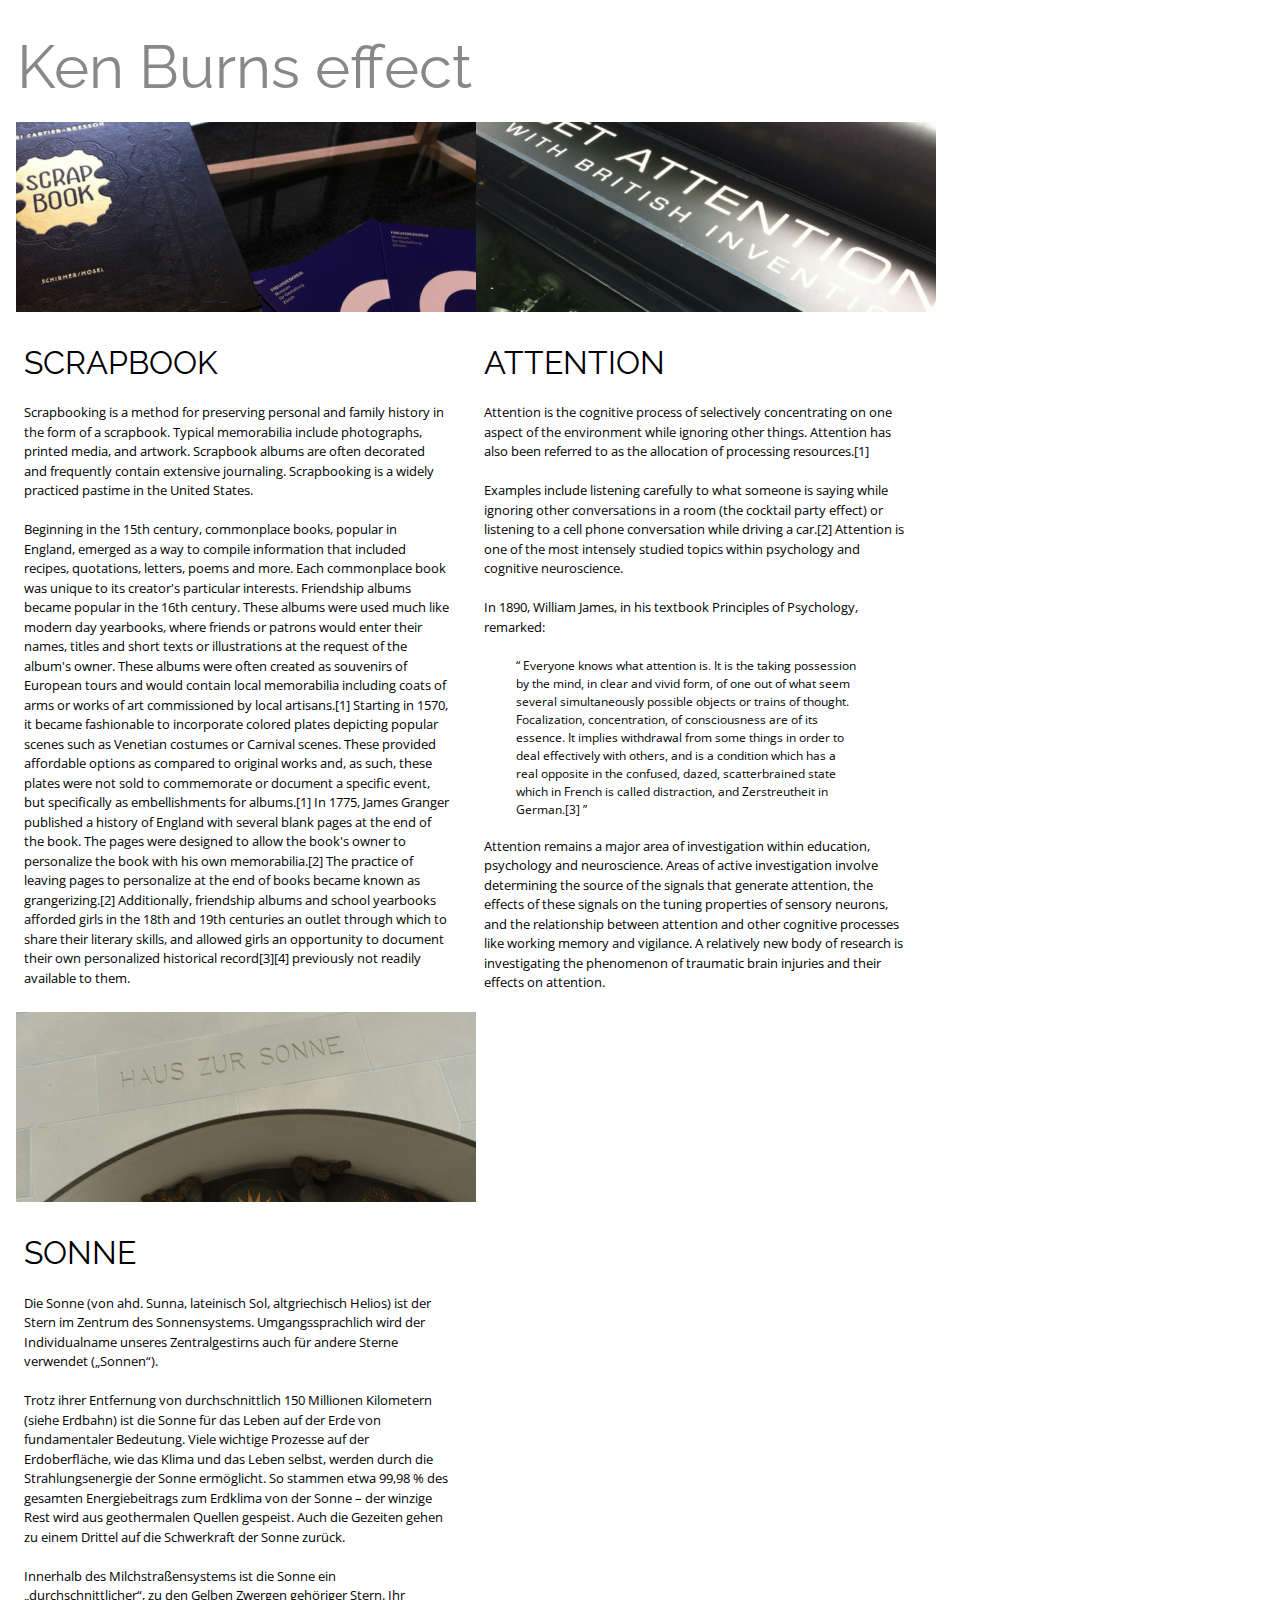
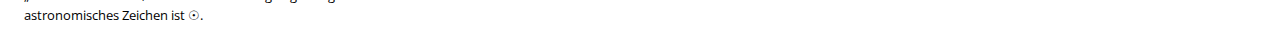
<file: index.html>
<!doctype html>
<html>

  <head>
    <meta http-equiv="Content-Type" content="text/html; charset=UTF-8" />
    <link rel="stylesheet/less" type="text/css" href="styles.less">
    <link rel="stylesheet" type="text/css" href="spinner.css">
    <script src="less-1.1.3.min.js" type="text/javascript"></script>
    <script src="spinner.js" type="text/javascript"></script>
    <link href='http://fonts.googleapis.com/css?family=Raleway:100' rel='stylesheet' type='text/css'>
    <link href='http://fonts.googleapis.com/css?family=Open+Sans:300' rel='stylesheet' type='text/css'>
    <title>Ken Burns effect</title>
  </head>

  <body>
    <h1>Ken Burns effect</h1>
    <section class="photoslide">

      <article>

        <div class="menuImage">
          <a href="image1.jpg"><img class="scrapbook" src="640-image1.jpg" width="460" height="344"></a>
        </div>

        <h2>Scrapbook</h2>
        <p>
          Scrapbooking is a method for preserving personal and family history in the form of a scrapbook. Typical memorabilia include photographs, printed media, and artwork. Scrapbook albums are often decorated and frequently contain extensive journaling. Scrapbooking is a widely practiced pastime in the United States.
        </p>
        <p>
          Beginning in the 15th century, commonplace books, popular in England, emerged as a way to compile information that included recipes, quotations, letters, poems and more. Each commonplace book was unique to its creator's particular interests. Friendship albums became popular in the 16th century. These albums were used much like modern day yearbooks, where friends or patrons would enter their names, titles and short texts or illustrations at the request of the album's owner. These albums were often created as souvenirs of European tours and would contain local memorabilia including coats of arms or works of art commissioned by local artisans.[1] Starting in 1570, it became fashionable to incorporate colored plates depicting popular scenes such as Venetian costumes or Carnival scenes. These provided affordable options as compared to original works and, as such, these plates were not sold to commemorate or document a specific event, but specifically as embellishments for albums.[1] In 1775, James Granger published a history of England with several blank pages at the end of the book. The pages were designed to allow the book's owner to personalize the book with his own memorabilia.[2] The practice of leaving pages to personalize at the end of books became known as grangerizing.[2] Additionally, friendship albums and school yearbooks afforded girls in the 18th and 19th centuries an outlet through which to share their literary skills, and allowed girls an opportunity to document their own personalized historical record[3][4] previously not readily available to them.
        </p>

      </article><article>

        <div class="menuImage">
          <a href="image2.jpg"><img class="brits" src="640-image2.jpg" width="460" height="344"></a>
        </div>

        <h2>Attention</h2>
        <p>
          Attention is the cognitive process of selectively concentrating on one aspect of the environment while ignoring other things. Attention has also been referred to as the allocation of processing resources.[1]
        </p>
        <p>
          Examples include listening carefully to what someone is saying while ignoring other conversations in a room (the cocktail party effect) or listening to a cell phone conversation while driving a car.[2] Attention is one of the most intensely studied topics within psychology and cognitive neuroscience.
        </p>
        <p>
          In 1890, William James, in his textbook Principles of Psychology, remarked:
        </p>
        <blockquote>
          “ Everyone knows what attention is. It is the taking possession by the mind, in clear and vivid form, of one out of what seem several simultaneously possible objects or trains of thought. Focalization, concentration, of consciousness are of its essence. It implies withdrawal from some things in order to deal effectively with others, and is a condition which has a real opposite in the confused, dazed, scatterbrained state which in French is called distraction, and Zerstreutheit in German.[3] ”
        </blockquote>
        <p>
          Attention remains a major area of investigation within education, psychology and neuroscience. Areas of active investigation involve determining the source of the signals that generate attention, the effects of these signals on the tuning properties of sensory neurons, and the relationship between attention and other cognitive processes like working memory and vigilance. A relatively new body of research is investigating the phenomenon of traumatic brain injuries and their effects on attention.
        </p>

      </article><article>

        <div class="menuImage">
          <a href="image3.jpg"><img class="sonne" src="640-image3.jpg" width="460" height="344"></a>
        </div>

        <h2>Sonne</h2>
        <p>
          Die Sonne (von ahd. Sunna, lateinisch Sol, altgriechisch Helios) ist der Stern im Zentrum des Sonnensystems. Umgangssprachlich wird der Individualname unseres Zentralgestirns auch für andere Sterne verwendet („Sonnen“).
        </p>
        <p>
          Trotz ihrer Entfernung von durchschnittlich 150 Millionen Kilometern (siehe Erdbahn) ist die Sonne für das Leben auf der Erde von fundamentaler Bedeutung. Viele wichtige Prozesse auf der Erdoberfläche, wie das Klima und das Leben selbst, werden durch die Strahlungsenergie der Sonne ermöglicht. So stammen etwa 99,98 % des gesamten Energiebeitrags zum Erdklima von der Sonne – der winzige Rest wird aus geothermalen Quellen gespeist. Auch die Gezeiten gehen zu einem Drittel auf die Schwerkraft der Sonne zurück.
        </p>
        <p>
          Innerhalb des Milchstraßensystems ist die Sonne ein „durchschnittlicher“, zu den Gelben Zwergen gehöriger Stern. Ihr astronomisches Zeichen ist ☉.
        </p>

      </article>
    </section>
    <script type="text/javascript">
      (function() {
        var CurrentImage = null;

        var removeSelf = function() { this.parentNode.removeChild(this); };

        var createNewLightbox = function(x, y, src, className) {
          var newImg = new Image();
          var dw = Math.min(document.body.offsetWidth, window.innerWidth);
          var dh = Math.min(document.body.offsetHeight, window.innerHeight);
          var f = Math.min(1, (dw - 20) / 1024, (dh - 20) / 767);
          var w = 1024*f;
          var h = 767*f;
          newImg.width = w;
          newImg.height = h;
          newImg.className = className;
          newImgDiv = document.createElement('div');
          newImgDiv.className = 'kenburns';
          newImgDiv.style.width = w + 'px';
          newImgDiv.style.height = h + 'px';
          newImgDiv.style.left = dw/2 - w/2 + 'px';
          newImgDiv.style.top = dh/2 - h/2 + 'px';
          newImgDiv.appendChild(newImg);
          var spinner = Spinner.create();
          newImg.addEventListener('load', function() {
            newImgDiv.style.left = (dw - w) / 2 + 'px';
            newImgDiv.style.top = (dh - h) / 2 + 'px';
            newImgDiv.setAttribute('zoomin', 'true');
            newImg.setAttribute('zoomin', 'true');
            Spinner.remove(spinner);
          }, false);

          newImg.src = src; 

          var newLightbox = document.createElement('div');
          newLightbox.className = 'lightbox';
          spinner.style.left = (dw-50)/2 + 'px';
          spinner.style.top = (dh-50)/2 + 'px';
          newLightbox.appendChild(spinner);
          newLightbox.appendChild(newImgDiv);
          return newLightbox;
        };

        var lightboxLink = function(a, src, className) {
          a.addEventListener('click', function(ev) {
            if (ev.button == 0 && !ev.ctrlKey && !ev.altKey && !ev.shiftKey) {
              if (CurrentImage) {
                CurrentImage.parentNode.removeChild(CurrentImage);
                CurrentImage = null;
              }
              ev.preventDefault();
              ev.stopPropagation();
              var lightbox = createNewLightbox(ev.clientX, ev.clientY, src, className);
              setTimeout(function() { lightbox.style.opacity = 1; }, 0);
              document.body.appendChild(lightbox);
              CurrentImage = lightbox;
            }
          }, false);
        };

        window.addEventListener('click', function(ev) {
          if (CurrentImage && ev.button == 0 && !ev.ctrlKey && !ev.altKey && !ev.shiftKey) {
            CurrentImage.style.opacity = 0;
            CurrentImage.addEventListener('webkitTransitionEnd', removeSelf, false);
            CurrentImage.addEventListener('transitionend', removeSelf, false);
            CurrentImage.addEventListener('OTransitionEnd', removeSelf, false);
            CurrentImage = null;
          }
        }, false);

        var divs = document.getElementsByClassName('menuImage');
        for (var i=0; i<divs.length; i++) {
          var div = divs[i];
          var links = div.getElementsByTagName('a');
          for (var j=0; j<links.length; j++) {
            var a = links[j];
            var img = a.getElementsByTagName('img')[0];
            var src = img.src.replace(/640\-/, '');
            lightboxLink(a, src, img.className);
          }
        }
      })();
    </script>
  </body>

</html>
</file>
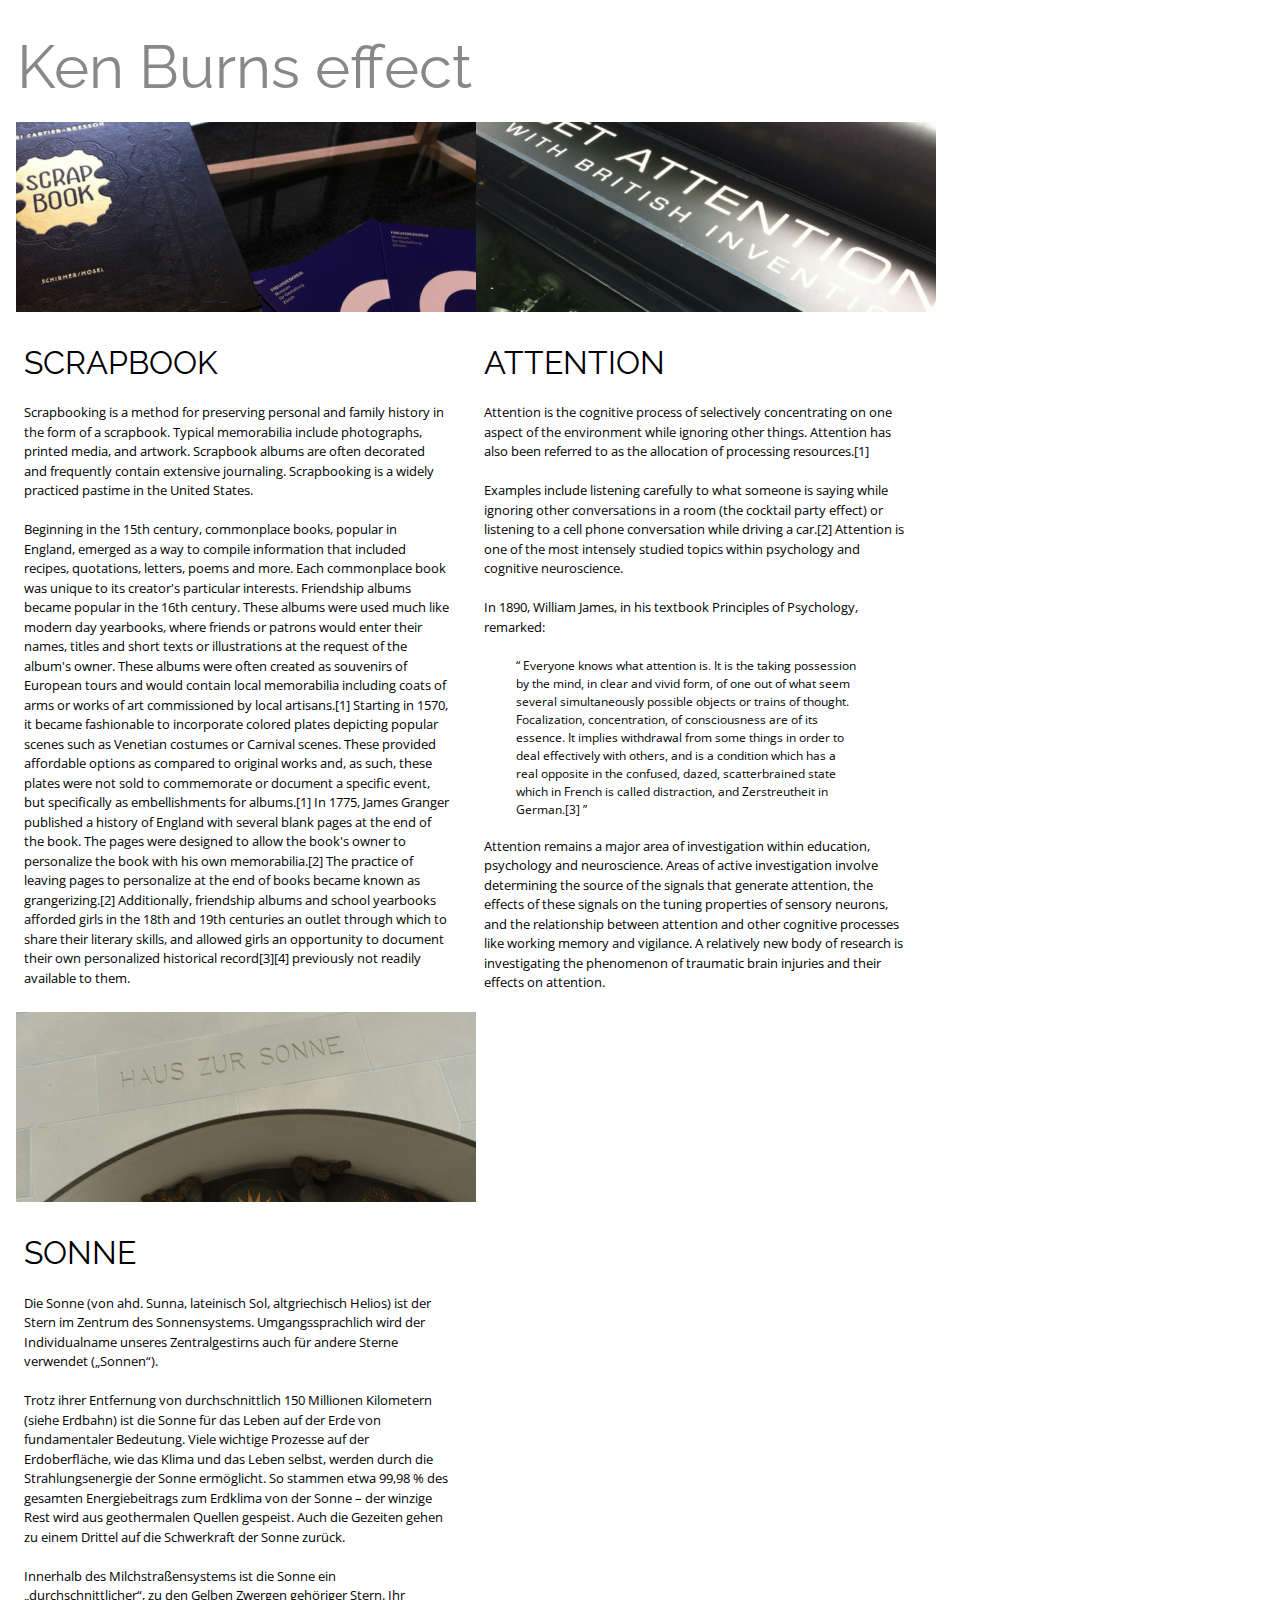
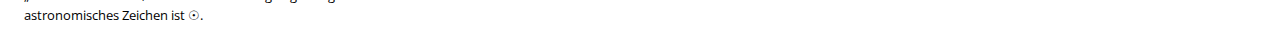
<file: kenburns.html>
<!doctype html>
<html>

  <head>
    <meta http-equiv="Content-Type" content="text/html; charset=UTF-8" />
    <link rel="stylesheet/less" type="text/css" href="styles.less">
    <script src="less-1.1.3.min.js" type="text/javascript"></script>
    <link href='http://fonts.googleapis.com/css?family=Raleway:100' rel='stylesheet' type='text/css'>
    <link href='http://fonts.googleapis.com/css?family=Open+Sans:300' rel='stylesheet' type='text/css'>
    <title>Ken Burns effect</title>
  </head>

  <body>
    <h1>Ken Burns effect</h1>
    <section class="photoslide">

      <article>

        <div class="menuImage">
          <a href="image1.jpg"><img class="scrapbook" src="640-image1.jpg" width="460" height="344"></a>
        </div>

        <h2>Scrapbook</h2>
        <p>
          Scrapbooking is a method for preserving personal and family history in the form of a scrapbook. Typical memorabilia include photographs, printed media, and artwork. Scrapbook albums are often decorated and frequently contain extensive journaling. Scrapbooking is a widely practiced pastime in the United States.
        </p>
        <p>
          Beginning in the 15th century, commonplace books, popular in England, emerged as a way to compile information that included recipes, quotations, letters, poems and more. Each commonplace book was unique to its creator's particular interests. Friendship albums became popular in the 16th century. These albums were used much like modern day yearbooks, where friends or patrons would enter their names, titles and short texts or illustrations at the request of the album's owner. These albums were often created as souvenirs of European tours and would contain local memorabilia including coats of arms or works of art commissioned by local artisans.[1] Starting in 1570, it became fashionable to incorporate colored plates depicting popular scenes such as Venetian costumes or Carnival scenes. These provided affordable options as compared to original works and, as such, these plates were not sold to commemorate or document a specific event, but specifically as embellishments for albums.[1] In 1775, James Granger published a history of England with several blank pages at the end of the book. The pages were designed to allow the book's owner to personalize the book with his own memorabilia.[2] The practice of leaving pages to personalize at the end of books became known as grangerizing.[2] Additionally, friendship albums and school yearbooks afforded girls in the 18th and 19th centuries an outlet through which to share their literary skills, and allowed girls an opportunity to document their own personalized historical record[3][4] previously not readily available to them.
        </p>

      </article><article>

        <div class="menuImage">
          <a href="image2.jpg"><img class="brits" src="640-image2.jpg" width="460" height="344"></a>
        </div>

        <h2>Attention</h2>
        <p>
          Attention is the cognitive process of selectively concentrating on one aspect of the environment while ignoring other things. Attention has also been referred to as the allocation of processing resources.[1]
        </p>
        <p>
          Examples include listening carefully to what someone is saying while ignoring other conversations in a room (the cocktail party effect) or listening to a cell phone conversation while driving a car.[2] Attention is one of the most intensely studied topics within psychology and cognitive neuroscience.
        </p>
        <p>
          In 1890, William James, in his textbook Principles of Psychology, remarked:
        </p>
        <blockquote>
          “ Everyone knows what attention is. It is the taking possession by the mind, in clear and vivid form, of one out of what seem several simultaneously possible objects or trains of thought. Focalization, concentration, of consciousness are of its essence. It implies withdrawal from some things in order to deal effectively with others, and is a condition which has a real opposite in the confused, dazed, scatterbrained state which in French is called distraction, and Zerstreutheit in German.[3] ”
        </blockquote>
        <p>
          Attention remains a major area of investigation within education, psychology and neuroscience. Areas of active investigation involve determining the source of the signals that generate attention, the effects of these signals on the tuning properties of sensory neurons, and the relationship between attention and other cognitive processes like working memory and vigilance. A relatively new body of research is investigating the phenomenon of traumatic brain injuries and their effects on attention.
        </p>

      </article><article>

        <div class="menuImage">
          <a href="image3.jpg"><img class="sonne" src="640-image3.jpg" width="460" height="344"></a>
        </div>

        <h2>Sonne</h2>
        <p>
          Die Sonne (von ahd. Sunna, lateinisch Sol, altgriechisch Helios) ist der Stern im Zentrum des Sonnensystems. Umgangssprachlich wird der Individualname unseres Zentralgestirns auch für andere Sterne verwendet („Sonnen“).
        </p>
        <p>
          Trotz ihrer Entfernung von durchschnittlich 150 Millionen Kilometern (siehe Erdbahn) ist die Sonne für das Leben auf der Erde von fundamentaler Bedeutung. Viele wichtige Prozesse auf der Erdoberfläche, wie das Klima und das Leben selbst, werden durch die Strahlungsenergie der Sonne ermöglicht. So stammen etwa 99,98 % des gesamten Energiebeitrags zum Erdklima von der Sonne – der winzige Rest wird aus geothermalen Quellen gespeist. Auch die Gezeiten gehen zu einem Drittel auf die Schwerkraft der Sonne zurück.
        </p>
        <p>
          Innerhalb des Milchstraßensystems ist die Sonne ein „durchschnittlicher“, zu den Gelben Zwergen gehöriger Stern. Ihr astronomisches Zeichen ist ☉.
        </p>

      </article>
    </section>
    <script type="text/javascript">
      (function() {
        var CurrentImage = null;

        var removeSelf = function() { this.parentNode.removeChild(this); };

        var createNewLightbox = function(x, y, src, className) {
          var newImg = new Image();
          var dw = Math.min(document.body.offsetWidth, window.innerWidth);
          var dh = Math.min(document.body.offsetHeight, window.innerHeight);
          var f = Math.min(1, (dw - 20) / 1024, (dh - 20) / 767);
          var w = 1024*f;
          var h = 767*f;
          newImg.width = w;
          newImg.height = h;
          newImg.className = className;
          newImgDiv = document.createElement('div');
          newImgDiv.className = 'kenburns';
          newImgDiv.style.width = w + 'px';
          newImgDiv.style.height = h + 'px';
          newImgDiv.style.left = x - w/2 + 'px';
          newImgDiv.style.top = y - h/2 + 'px';
          newImgDiv.appendChild(newImg);
          newImg.addEventListener('load', function() {
            newImgDiv.style.left = (dw - w) / 2 + 'px';
            newImgDiv.style.top = (dh - h) / 2 + 'px';
            newImgDiv.setAttribute('zoomin', 'true');
            newImg.setAttribute('zoomin', 'true');
          }, false);
          newImg.src = src;
          var newLightbox = document.createElement('div');
          newLightbox.className = 'lightbox';
          newLightbox.appendChild(newImgDiv);
          return newLightbox;
        };

        var lightboxLink = function(a, src, className) {
          a.addEventListener('click', function(ev) {
            if (ev.button == 0 && !ev.ctrlKey && !ev.altKey && !ev.shiftKey) {
              if (CurrentImage) {
                CurrentImage.parentNode.removeChild(CurrentImage);
                CurrentImage = null;
              }
              ev.preventDefault();
              ev.stopPropagation();
              var lightbox = createNewLightbox(ev.clientX, ev.clientY, src, className);
              setTimeout(function() { lightbox.style.opacity = 1; }, 0);
              document.body.appendChild(lightbox);
              CurrentImage = lightbox;
            }
          }, false);
        };

        window.addEventListener('click', function(ev) {
          if (CurrentImage && ev.button == 0 && !ev.ctrlKey && !ev.altKey && !ev.shiftKey) {
            CurrentImage.style.opacity = 0;
            CurrentImage.addEventListener('webkitTransitionEnd', removeSelf, false);
            CurrentImage.addEventListener('transitionend', removeSelf, false);
            CurrentImage.addEventListener('OTransitionEnd', removeSelf, false);
            CurrentImage = null;
          }
        }, false);

        var divs = document.getElementsByClassName('menuImage');
        for (var i=0; i<divs.length; i++) {
          var div = divs[i];
          var links = div.getElementsByTagName('a');
          for (var j=0; j<links.length; j++) {
            var a = links[j];
            var img = a.getElementsByTagName('img')[0];
            var src = img.src.replace(/640\-/, '');
            lightboxLink(a, src, img.className);
          }
        }
      })();
    </script>
  </body>

</html>
</file>
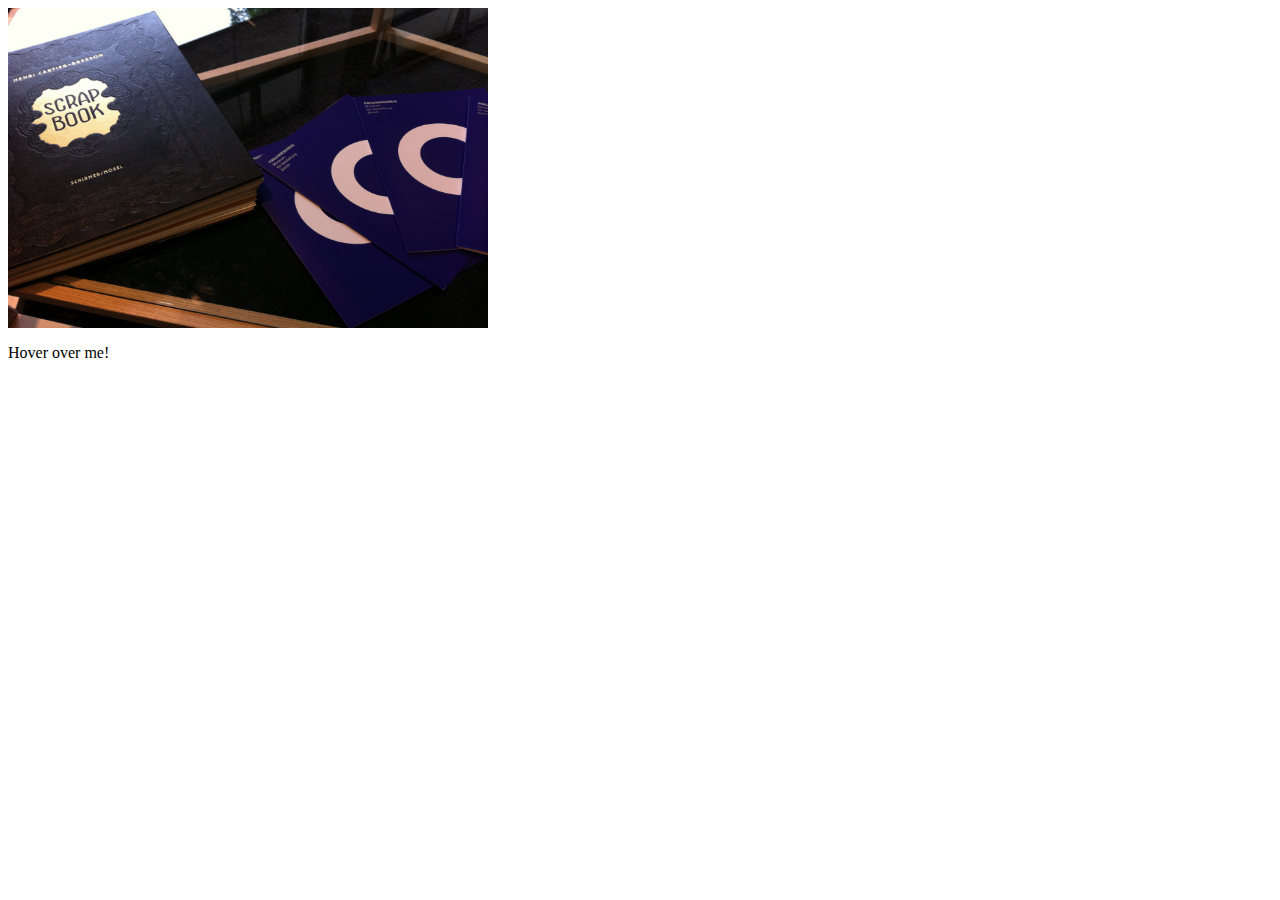
<file: howto/Demo1.html>
<html>
<head>
<style type="text/css">
    .kenburns {
      position: relative;
      overflow: hidden;
      display: inline-block;
    }
    .kenburns img {
      position: absolute;
      left: 0px;
      top: 0px;
      -o-transition-duration: 3s;
      -ms-transition-duration: 3s;
      -moz-transition-duration: 3s;
      -webkit-transition-duration: 3s;
      -o-transform: scale(1.0);
      -ms-transform: scale(1.0);
      -moz-transform: scale(1.0);
      -webkit-transform: scale(1.0);
      -o-transform-origin: 50% 50%;
      -ms-transform-origin: 50% 50%;
      -moz-transform-origin: 50% 50%;
      -webkit-transform-origin: 50% 50%;
    }
    .kenburns img:hover {
      -o-transform: scale(1.5);
      -ms-transform: scale(1.5);
      -moz-transform: scale(1.5);
      -webkit-transform: scale(1.5);
      -o-transform-origin: 0% 25%;
      -ms-transform-origin: 0% 25%;
      -moz-transform-origin: 0% 25%;
      -webkit-transform-origin: 0% 25%;
    }
  </style>
</head>

<body>
  <div class="kenburns" style="width: 480px; height: 320px;">
    <img src="../640-image1.jpg" width="480" height="320">
  </div>
  <p>Hover over me!</p>
</body>
</html>
</file>
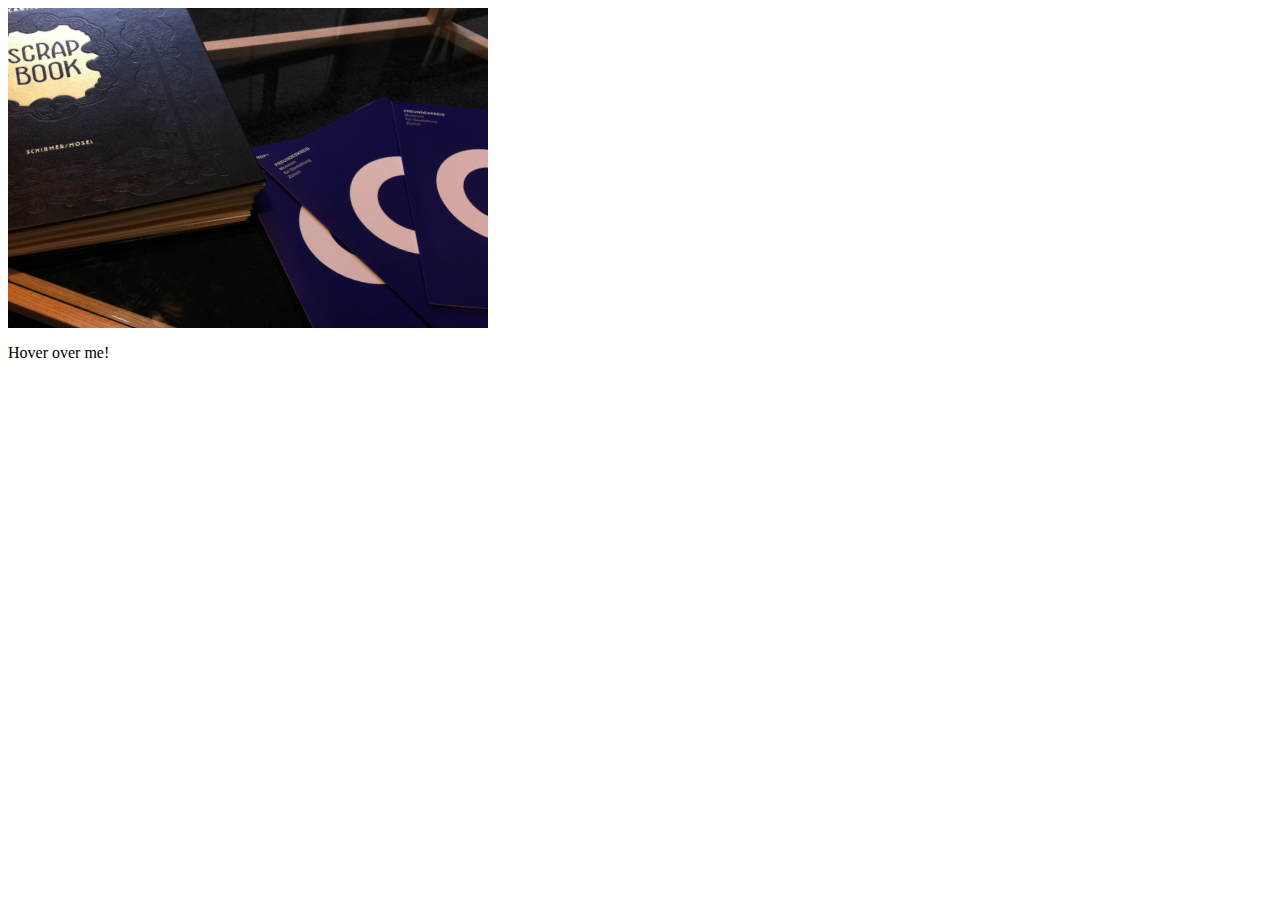
<file: howto/Demo2.html>
<html>
<head>
<style type="text/css">
    .kenburns {
      position: relative;
      width: 480px; height: 320px;
      overflow: hidden;
    }
    .kenburns img {
      position: absolute;
      left: 0px;
      top: 0px;
      -webkit-transition-duration: 0.5s;
      -webkit-transition-timing-function: ease-in-out;
      -webkit-transform: scale(1.25) rotate(9deg);
      -webkit-transform-origin: 50% 50%;
    }
    .kenburns img:hover {
      -webkit-transform: scale(1.6) rotate(0deg);
      -webkit-transform-origin: 0% 25%;
    }
  </style>
</head>

<body>
  <div class="kenburns">
    <img src="../640-image1.jpg" width="480" height="320">
  </div>
  <p>Hover over me!</p>
</body>
</html>
</file>
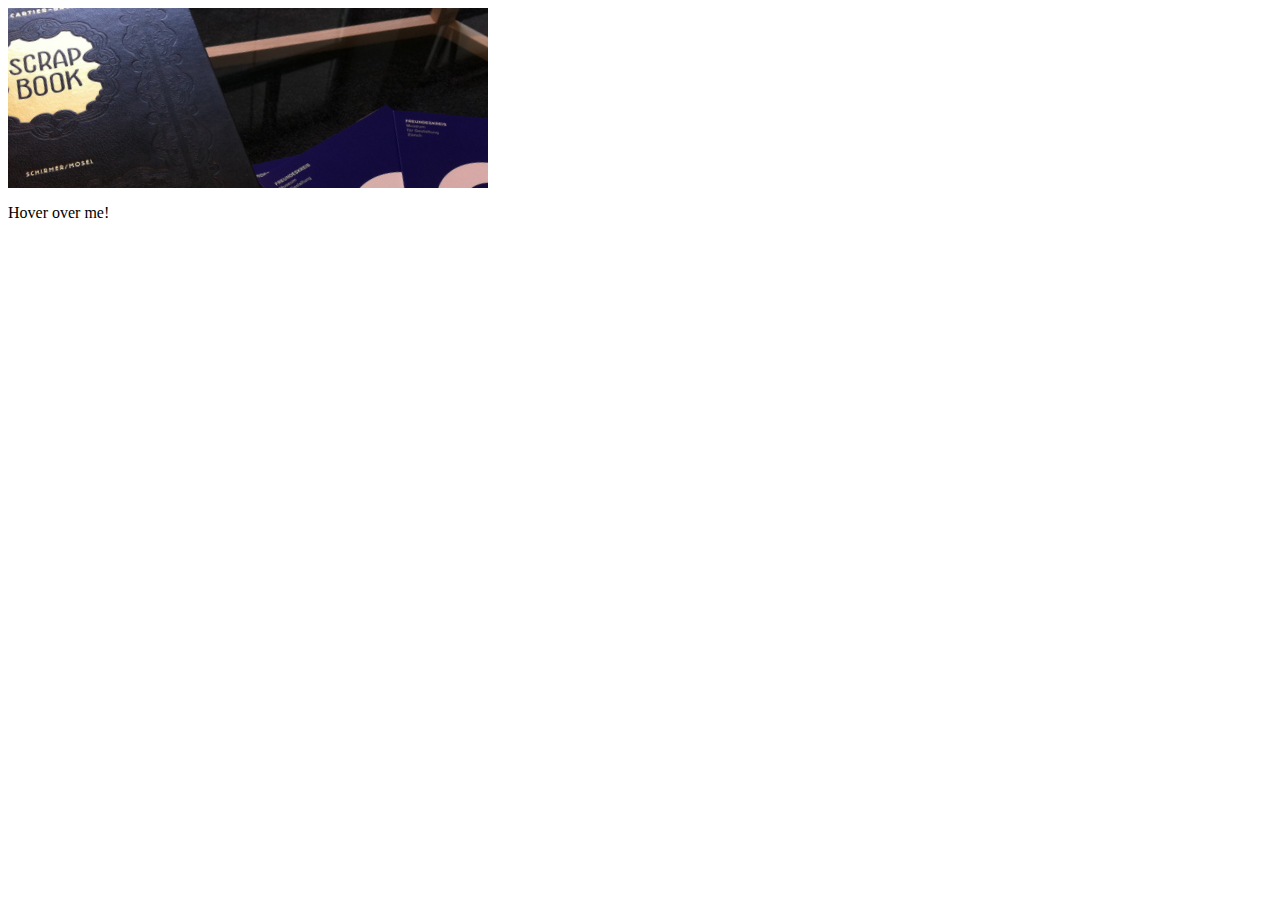
<file: howto/Demo3.html>
<html>
<head>
<style type="text/css">
    .kenburns {
      -webkit-transform: translateZ(0);
      position: relative;
      width: 480px; 
      height: 180px;
      overflow: hidden;
      -webkit-transition-duration: 0.5s;
      -webkit-transition-timing-function: ease-in-out;
      -webkit-transition-property: height;
    }
    .kenburns:hover {
      height: 360px;
    }
    .kenburns img {
      position: absolute;
      left: 0px;
      top: 0px;
      -webkit-transition-duration: 0.5s;
      -webkit-transition-timing-function: ease-in-out;
      -webkit-transform: scale(1.25) rotate(9deg);
      -webkit-transform-origin: 50% 50%;
    }
    .kenburns img:hover {
      -webkit-transform: scale(1.6) rotate(0deg);
      -webkit-transform-origin: 0% 25%;
    }
  </style>
</head>

<body>
  <div class="kenburns">
    <img src="../640-image1.jpg" width="480" height="360">
  </div>
  <p>Hover over me!</p>
</body>
</html>
</file>
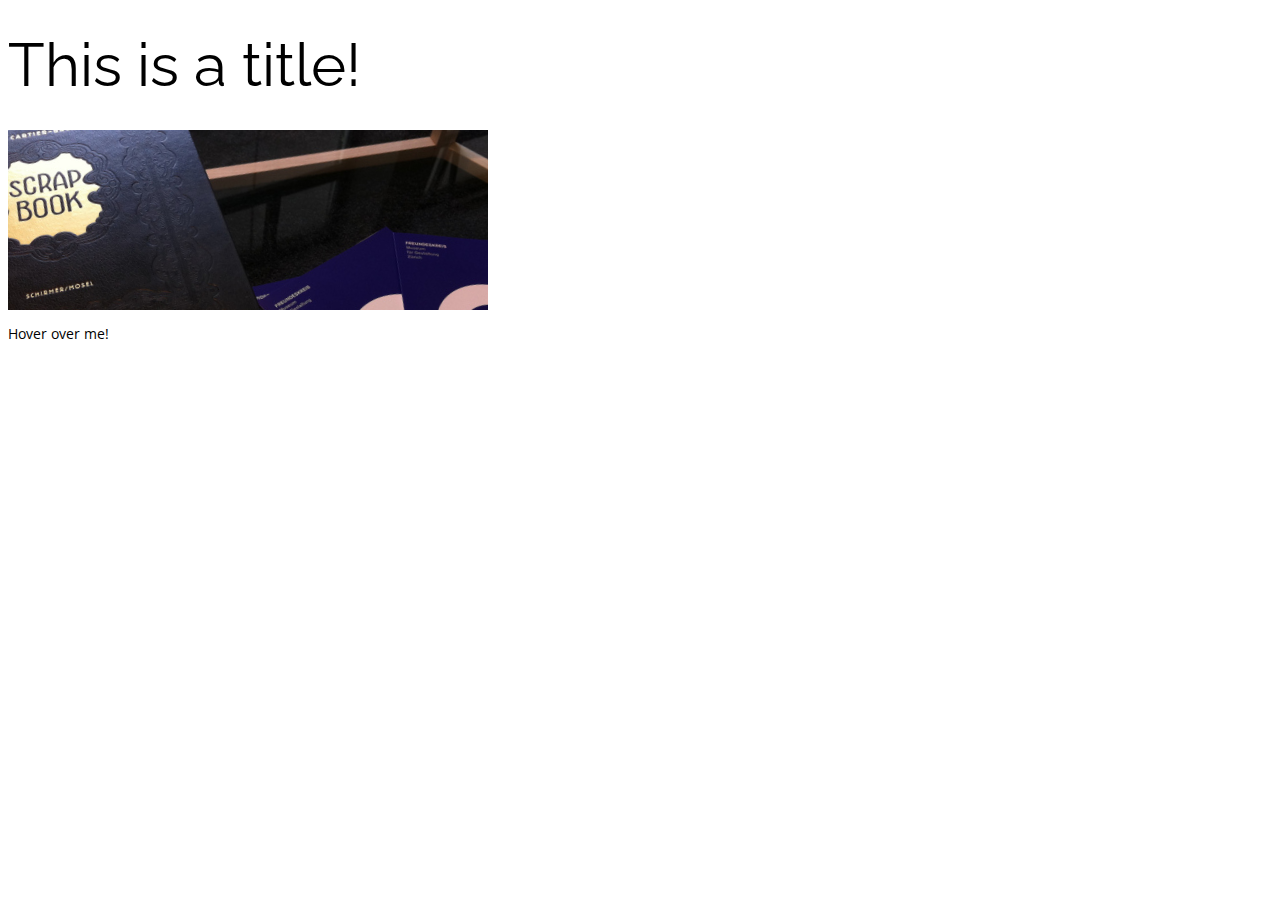
<file: howto/Demo4.html>
<html>
<head>
  <link href='http://fonts.googleapis.com/css?family=Raleway:100' rel='stylesheet' type='text/css'>
  <link href='http://fonts.googleapis.com/css?family=Open+Sans:300' rel='stylesheet' type='text/css'>
  <style type="text/css">
    body {
      font-family: 'Open Sans', sans-serif;
      font-size: 14px;
    }
    
    h1 {
      margin-top: 0.5em;
      margin-bottom: 0.5em;
      font-family: 'Raleway', sans-serif;
      font-size: 60px;
      font-weight: normal;
    }

    .kenburns {
      -webkit-transform: translateZ(0);
      position: relative;
      width: 480px; 
      height: 180px;
      overflow: hidden;
      -webkit-transition-duration: 0.5s;
      -webkit-transition-timing-function: ease-in-out;
      -webkit-transition-property: height;
    }
    .kenburns:hover {
      height: 360px;
    }
    .kenburns img {
      position: absolute;
      left: 0px;
      top: 0px;
      -webkit-transition-duration: 0.5s;
      -webkit-transition-timing-function: ease-in-out;
      -webkit-transform: scale(1.25) rotate(9deg);
      -webkit-transform-origin: 50% 50%;
    }
    .kenburns img:hover {
      -webkit-transform: scale(1.6) rotate(0deg);
      -webkit-transform-origin: 0% 25%;
    }

  </style>
</head>

<body>
  <h1>This is a title!</h1>
  <div class="kenburns">
    <img src="../640-image1.jpg" width="480" height="360">
  </div>
  <p>Hover over me!</p>
</body>
</html>
</file>
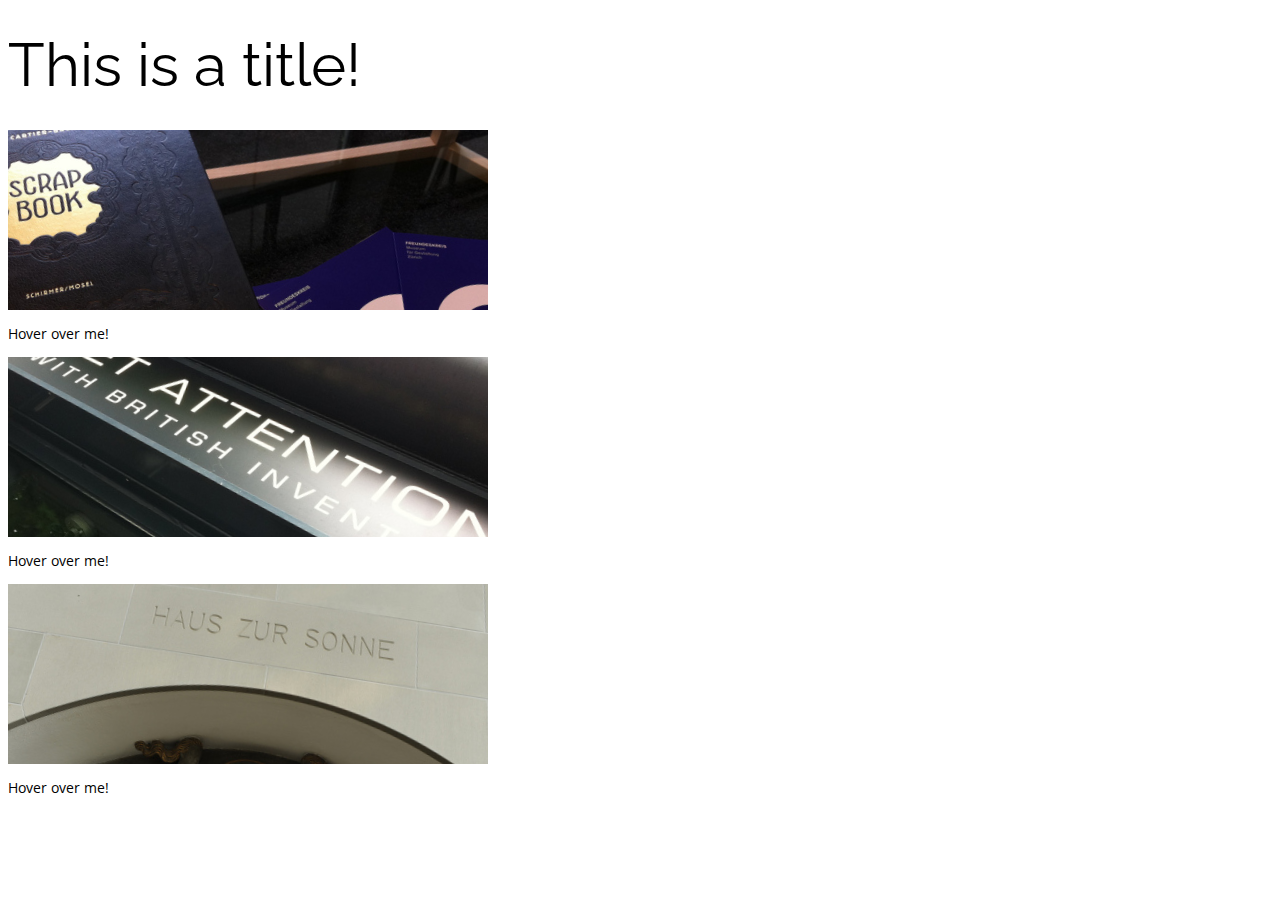
<file: howto/Demo5.html>
<html>
<head>
  <link href='http://fonts.googleapis.com/css?family=Raleway:100' rel='stylesheet' type='text/css'>
  <link href='http://fonts.googleapis.com/css?family=Open+Sans:300' rel='stylesheet' type='text/css'>
  <style type="text/css">
    body {
      font-family: 'Open Sans', sans-serif;
      font-size: 14px;
    }
    
    h1 {
      margin-top: 0.5em;
      margin-bottom: 0.5em;
      font-family: 'Raleway', sans-serif;
      font-size: 60px;
      font-weight: normal;
    }

    .kenburns {
      -webkit-transform: translateZ(0);
      position: relative;
      width: 480px; 
      height: 180px;
      overflow: hidden;
      -webkit-transition-duration: 0.5s;
      -webkit-transition-timing-function: ease-in-out;
      -webkit-transition-property: height;
    }
    .kenburns:hover {
      height: 360px;
    }
    .kenburns img {
      position: absolute;
      left: 0px;
      top: 0px;
      -webkit-transition-duration: 0.5s;
      -webkit-transition-timing-function: ease-in-out;
      -webkit-transform: scale(1.25) rotate(9deg);
      -webkit-transform-origin: 50% 50%;
    }
    .kenburns img:hover {
      -webkit-transform: scale(1.6) rotate(0deg);
    }

    .kenburns img.scrapbook:hover {
      -webkit-transform-origin: 0% 25%;
    }
    .kenburns img.brits:hover {
      -webkit-transform-origin: 30% 90%;
    }
    .kenburns img.sonne:hover {
      -webkit-transform-origin: 50% 25%;
    }

  </style>
</head>

<body>
  <h1>This is a title!</h1>
  <article>
    <div class="kenburns">
      <img class="scrapbook" src="../640-image1.jpg" width="480" height="360">
    </div>
    <p>Hover over me!</p>
  </article>
  <article>
    <div class="kenburns">
      <img class="brits" src="../640-image2.jpg" width="480" height="360">
    </div>
    <p>Hover over me!</p>
  </article>
  <article>
    <div class="kenburns">
      <img class="sonne" src="../640-image3.jpg" width="480" height="360">
    </div>
    <p>Hover over me!</p>
  </article>
</body>
</html>
</file>
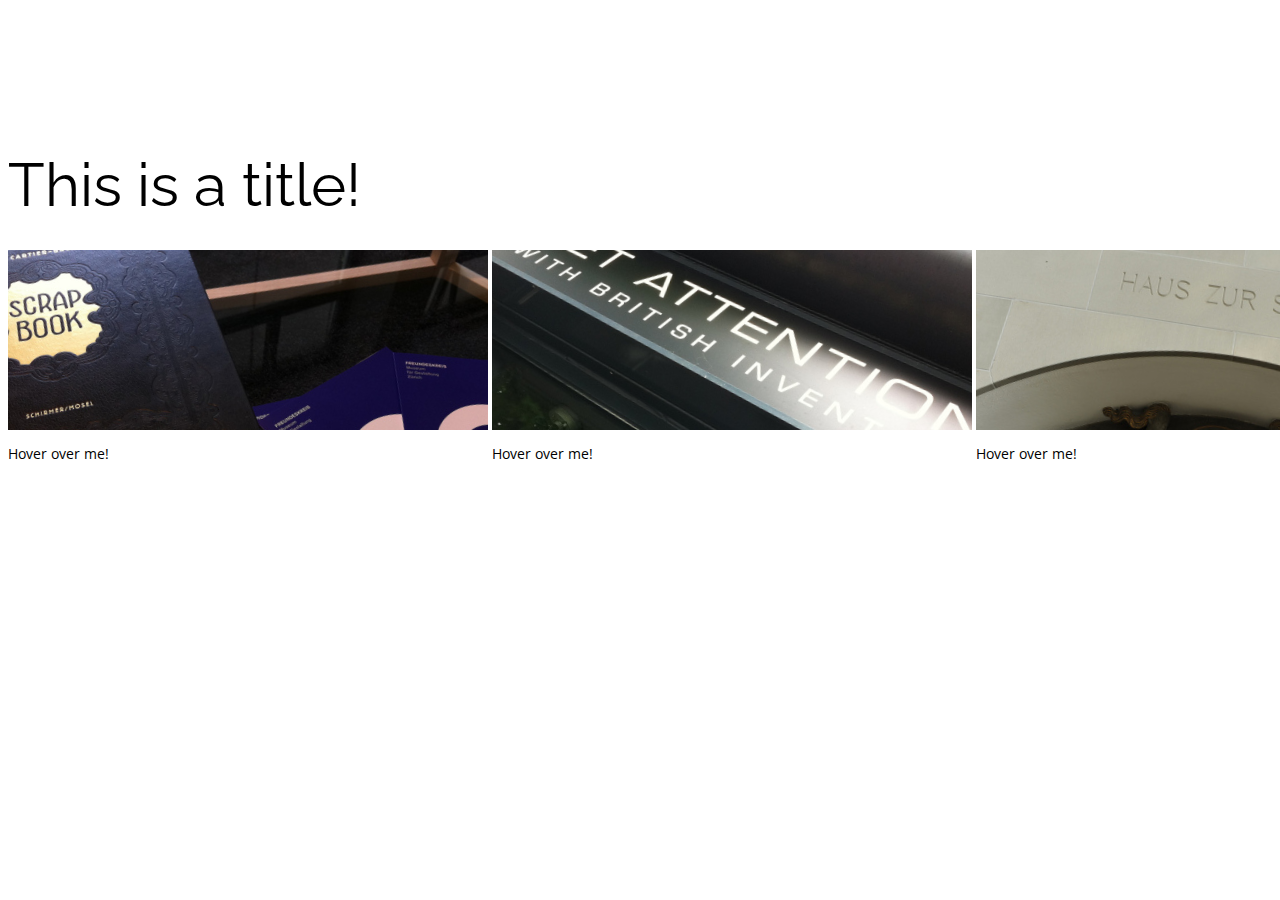
<file: howto/Demo6.html>
<html>
<head>
  <link href='http://fonts.googleapis.com/css?family=Raleway:100' rel='stylesheet' type='text/css'>
  <link href='http://fonts.googleapis.com/css?family=Open+Sans:300' rel='stylesheet' type='text/css'>
  <style type="text/css">
    body {
      font-family: 'Open Sans', sans-serif;
      font-size: 14px;
    }
    
    h1 {
      margin-top: 2.50em;
      margin-bottom: 0.5em;
      font-family: 'Raleway', sans-serif;
      font-size: 60px;
      font-weight: normal;
    }
    
    
    section.photoslide {
      white-space: nowrap;
    }
    
    article {
      display: inline-block;
      vertical-align: top;
      width: 480px;
      margin-top: -180px;
    }

    .kenburns {
      -webkit-transform: translateZ(0);
      position: relative;
      width: 480px; 
      height: 180px;
      margin-top: 180px;
      overflow: hidden;
      -webkit-transition-duration: 0.5s;
      -webkit-transition-timing-function: ease-in-out;
    }
    .kenburns:hover {
      margin-top: 0px;
      height: 360px;
    }
    .kenburns img {
      position: absolute;
      left: 0px;
      top: 0px;
      -webkit-transition-duration: 0.5s;
      -webkit-transition-timing-function: ease-in-out;
      -webkit-transform: scale(1.25) rotate(9deg);
      -webkit-transform-origin: 50% 50%;
    }
    .kenburns img:hover {
      -webkit-transform: scale(1.6) rotate(0deg);
    }

    .kenburns img.scrapbook:hover {
      -webkit-transform-origin: 0% 25%;
    }
    .kenburns img.brits:hover {
      -webkit-transform-origin: 80% 15%;
    }
    .kenburns img.sonne:hover {
      -webkit-transform-origin: 50% 25%;
    }

  </style>
</head>

<body>
  <h1>This is a title!</h1>
  <section class="photoslide">
  <article>
    <div class="kenburns">
      <img class="scrapbook" src="../640-image1.jpg" width="480" height="360">
    </div>
    <p>Hover over me!</p>
  </article>
  <article>
    <div class="kenburns">
      <img class="brits" src="../640-image2.jpg" width="480" height="360">
    </div>
    <p>Hover over me!</p>
  </article>
  <article>
    <div class="kenburns">
      <img class="sonne" src="../640-image3.jpg" width="480" height="360">
    </div>
    <p>Hover over me!</p>
  </article>
  </section>
</body>
</html>
</file>
<file: spinner.css>
@-webkit-keyframes spinner-bringInAnim {
  0% { opacity: 0; -webkit-transform: scale(0); }
  100% { opacity: 1; -webkit-transform: scale(1); }
}
@-moz-keyframes spinner-bringInAnim {
  0% { opacity: 0; -moz-transform: scale(0); }
  100% { opacity: 1; -moz-transform: scale(1); }
}
.spinner-bringIn {
  opacity: 1;
  -webkit-animation-fill-mode: both;
  -webkit-animation: spinner-bringInAnim 0.5s 1 ease-in;
  -moz-animation-fill-mode: both;
  -moz-animation: spinner-bringInAnim 0.5s 1 ease-in;
  -webkit-transform-origin: 50% 50%;
  -moz-transform-origin: 50% 50%;
}

@-webkit-keyframes spinner-bringOutAnim {
  0% { opacity: 1; -webkit-transform: scale(1); }
  100% { opacity: 0; -webkit-transform: scale(0); }
}
@-moz-keyframes spinner-bringOutAnim {
  0% { opacity: 1; -moz-transform: scale(1); }
  100% { opacity: 0; -moz-transform: scale(0); }
}
.spinner-bringOut {
  opacity: 0;
  -webkit-animation-fill-mode: both;
  -webkit-animation: spinner-bringOutAnim 0.5s 1 ease-in;
  -moz-animation-fill-mode: both;
  -moz-animation: spinner-bringOutAnim 0.5s 1 ease-in;
  -webkit-transform-origin: 50% 50%;
  -moz-transform-origin: 50% 50%;
}

@-webkit-keyframes spinnerAnim {
  0% { -webkit-transform: rotate(0deg); }
  100% { -webkit-transform: rotate(360deg); }
}
@-moz-keyframes spinnerAnim {
  0% { -moz-transform: rotate(0deg); }
  100% { -moz-transform: rotate(360deg); }
}
.spinner {
  -webkit-animation: spinnerAnim 1.5s infinite linear;
  -moz-animation: spinnerAnim 1.5s infinite linear;
  -webkit-transform-origin: 50% 50%;
  -moz-transform-origin: 50% 50%;
}
</file>
